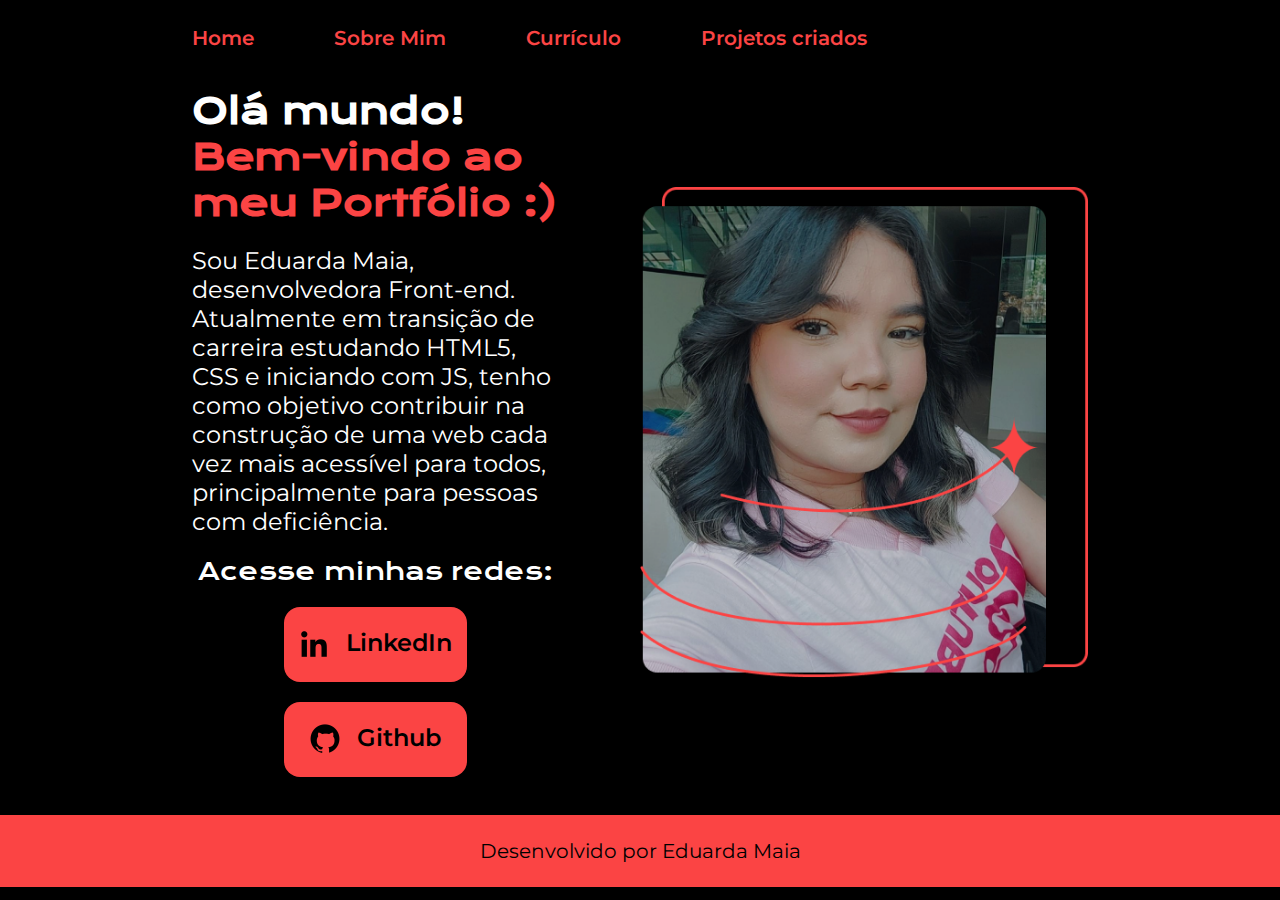
<file: index.html>
<!DOCTYPE html>
<html lang="pt-br">

<head>
    <meta charset="UTF-8">
    <meta name="viewport" content="width=device-width, initial-scale=1.0">
    <title>Meu Portfólio- Eduarda Maia</title>
    <link rel="stylesheet" href="./estilos/style.css">
</head>

<body>
    <header class="cabecalho">
        <nav class="cabecalho__menu">
            <a class="cabecalho__menu__link" href="index.html">Home</a>
            <a class="cabecalho__menu__link" href="sobre_mim.html">Sobre Mim</a>
            <a class="cabecalho__menu__link" href="curriculo.html">Currículo</a>
            <a class="cabecalho__menu__link" href="projetos.html">Projetos criados</a>
            
        </nav>
    </header>
    <main class="apresentacao">       
        <section class="apresentacao__conteudo">
            <h1 class="apresentacao__conteudo__titulo">Olá mundo! <strong class="destaque-title">Bem-vindo ao meu Portfólio &#58;&#41;</strong></h1>        
            <p class="apresentacao__conteudo__texto">Sou Eduarda Maia, desenvolvedora Front-end. Atualmente em transição de carreira estudando HTML5, CSS e iniciando com JS, tenho como objetivo contribuir na construção de uma web cada vez mais acessível para todos, principalmente para pessoas com deficiência.</p>   
            <div class="apresentacao__links">
                <h2 class="apresentacao__links__subtitulo">Acesse minhas redes:</h2>
                <a class="apresentacao__links__botao" href="https://www.linkedin.com/in/eduardafmaia/" target="_blank" rel="external">
                    <img class="apresentacao__links__icone" src="./imagens/linkedin.png" alt="icone-logo-linkedin">
                    LinkedIn</a>
                <a class="apresentacao__links__botao" href="https://github.com/duarmaia" target="_blank" rel="external">
                    <img class="apresentacao__links__icone" src="./imagens/github.png" alt="icone-logo-github">
                    Github</a>
            </div>
        </section>
        <img class="foto-de-perfil" src="./imagens/foto-de-perfil.png" alt="foto-de-perfil">         
    </main>
    <footer class="rodape__site">
        <p>Desenvolvido por Eduarda Maia</p>
    </footer>

</body>

</html>
</file>
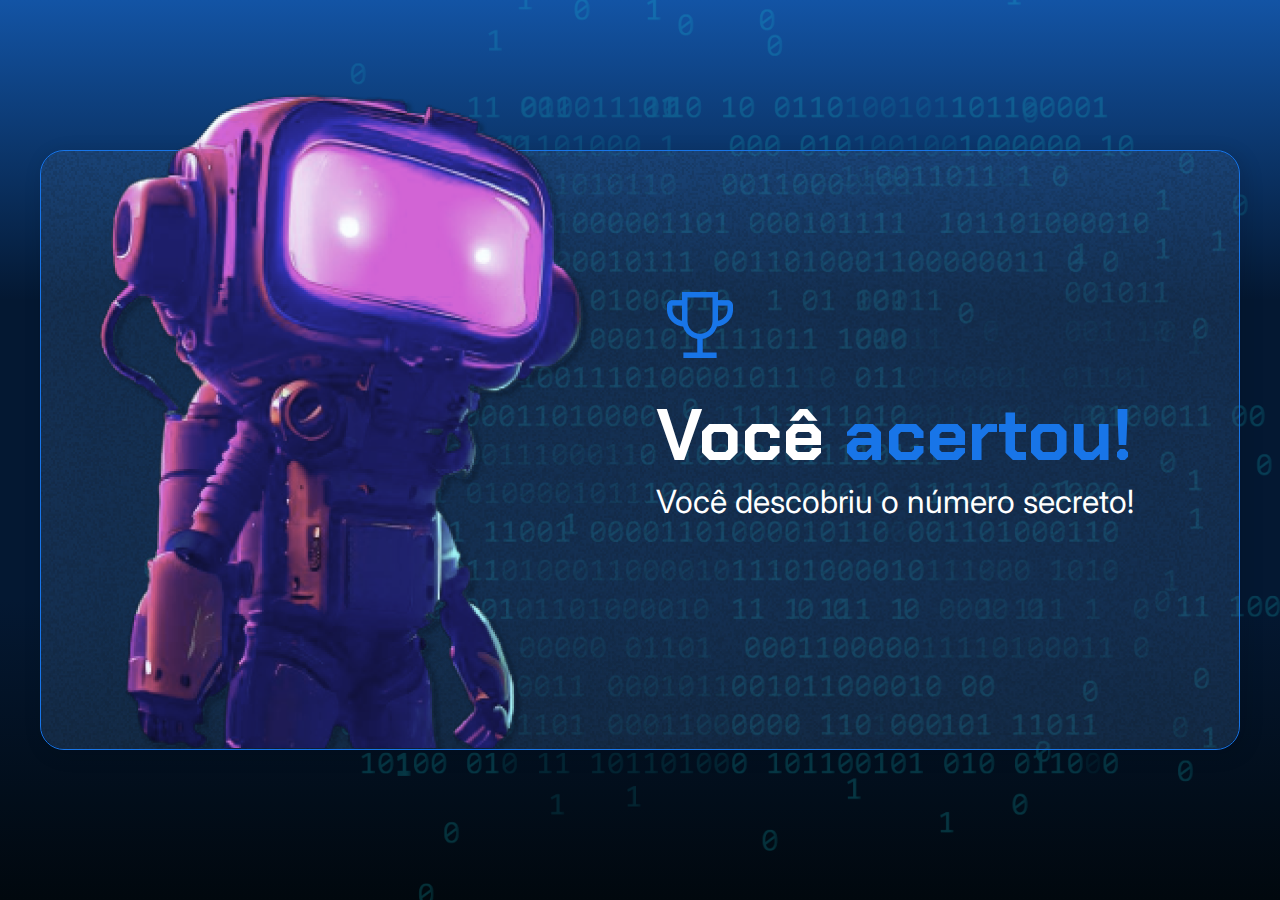
<file: projetos/logica-js-projeto_inicial/index.html>
<!DOCTYPE html>
<html lang="en">

<head>
    <meta charset="UTF-8">
    <meta name="viewport" content="width=device-width, initial-scale=1.0">
    <link rel="preconnect" href="https://fonts.googleapis.com">
    <link rel="preconnect" href="https://fonts.gstatic.com" crossorigin>
    <link href="https://fonts.googleapis.com/css2?family=Chakra+Petch:wght@700&family=Inter:wght@400;700&display=swap"
        rel="stylesheet">
    <link rel="stylesheet" href="style.css">
    <title>JS Game</title>
</head>

<body>
    <div class="container">
        <div class="container__conteudo">
            <img src="./img/robot.png" alt="robô mergulhador" class="container__imagem-robo" />
            <div class="container__informacoes">
                <img src="./img/trophy.png" alt="ícone de um troféu" />
                 <div class="container__texto">
                    <h1>Você <span class="container__texto-azul">acertou!</span></h1>
                    <h2>Você descobriu o número secreto!</h2>
                </div>
            </div>
        </div>
    </div>
    <script src="app.js" defer></script>
</body>

</html>
</file>
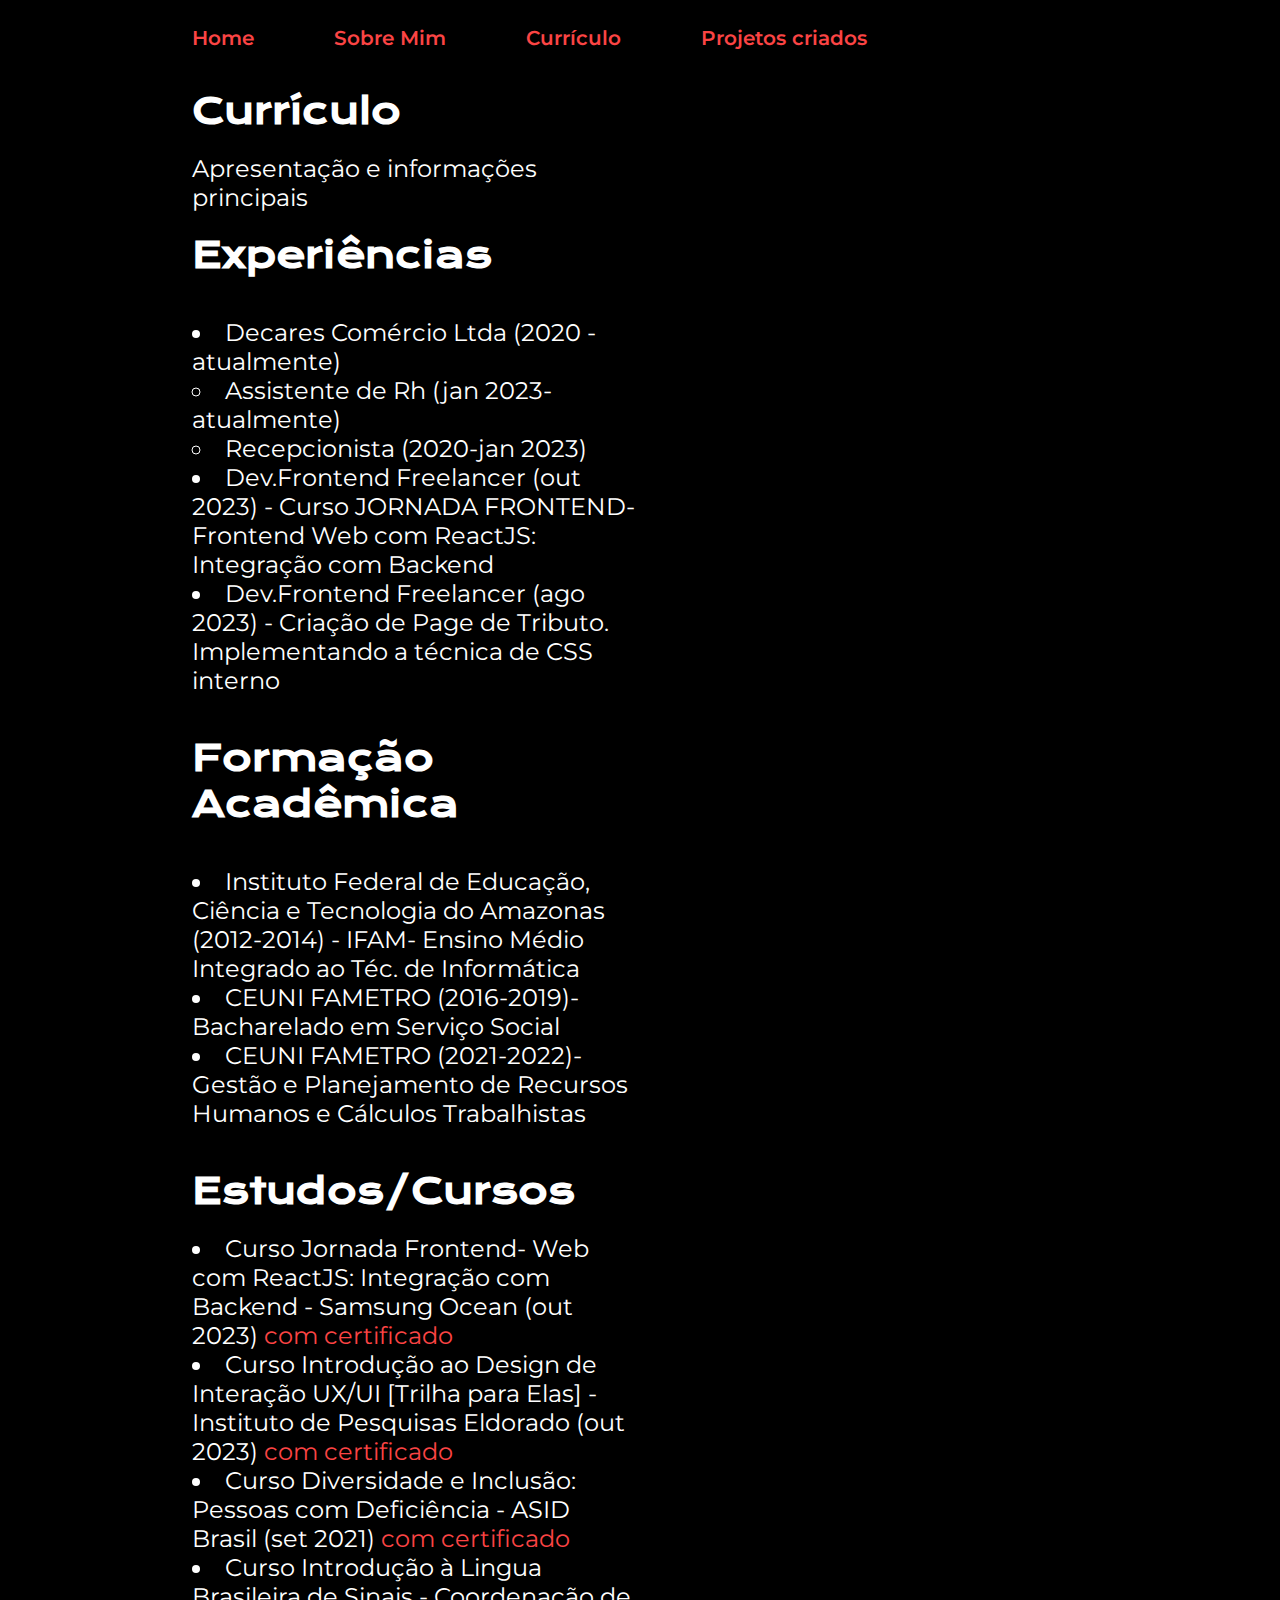
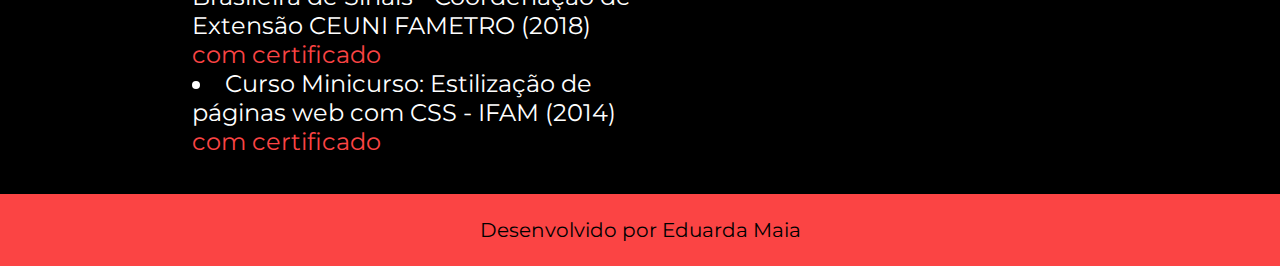
<file: curriculo.html>
<!DOCTYPE html>
<html lang="pt-br">
<head>
    <meta charset="UTF-8">
    <meta name="viewport" content="width=device-width, initial-scale=1.0">
    <title>Curriculo</title>
    <link rel="stylesheet" href="./estilos/style.css">
</head>
<body>
    <header class="cabecalho">
        <nav class="cabecalho__menu">
            <a class="cabecalho__menu__link" href="index.html">Home</a>
            <a class="cabecalho__menu__link" href="sobre_mim.html">Sobre Mim</a>
            <a class="cabecalho__menu__link" href="curriculo.html">Currículo</a>
            <a class="cabecalho__menu__link" href="projetos.html">Projetos criados</a>
            
        </nav>
    </header>
    
    <main class="apresentacao">
        <section class="apresentacao__conteudo">
            <h1 class="apresentacao__conteudo__titulo">Currículo</h1>
            <p class="apresentacao__conteudo__texto">
                Apresentação e informações principais
            </p>
            <h2 class="apresentacao__conteudo__titulo">Experiências</h2>
            <p class="apresentacao__conteudo__texto">
            <ul class="apresentacao__conteudo__texto">
                <li> Decares Comércio Ltda (2020 - atualmente) 
                    <ul>
                        <li>Assistente de Rh (jan 2023- atualmente)</li>
                        <li>Recepcionista (2020-jan 2023)</li>
                    </ul>
                </li>
                <li> Dev.Frontend Freelancer (out 2023) - Curso JORNADA FRONTEND- Frontend Web com ReactJS: Integração com Backend </li>
                <li> Dev.Frontend Freelancer (ago 2023) - Criação de Page de Tributo. Implementando a técnica de CSS interno </li>
            </ul>
            </p>

            <h2 class="apresentacao__conteudo__titulo">Formação Acadêmica</h2>
            <p class="apresentacao__conteudo__texto">
            <ul class="apresentacao__conteudo__texto">
                <li> Instituto Federal de Educação, Ciência e Tecnologia do Amazonas (2012-2014) - IFAM- Ensino Médio Integrado ao Téc. de Informática</li>
                <li>CEUNI FAMETRO (2016-2019)- Bacharelado em Serviço Social</li>
                <li>CEUNI FAMETRO (2021-2022)-Gestão e Planejamento de Recursos Humanos e Cálculos Trabalhistas</li>
            </ul>
            </p>
            <h2 class="apresentacao__conteudo__titulo">Estudos/Cursos</h2>
            <div class="apresentacao__conteudo__texto">
            <ul class="apresentacao__conteudo__texto">
                <li>Curso Jornada Frontend- Web com ReactJS: Integração com Backend - Samsung Ocean (out 2023) <a class="apresentacao__conteudo__texto__cursos" href="linkdocertificado">com certificado</a> </li>
                <li>Curso Introdução ao Design de Interação UX/UI [Trilha para Elas] - Instituto de Pesquisas Eldorado (out 2023) <a class="apresentacao__conteudo__texto__cursos" href="linkdocertificado">com certificado</a> </li>
                <li>Curso Diversidade e Inclusão: Pessoas com Deficiência - ASID Brasil (set 2021) <a class="apresentacao__conteudo__texto__cursos" href="linkdocertificado">com certificado</a> </li>
                <li>Curso Introdução à Lingua Brasileira de Sinais - Coordenação de Extensão CEUNI FAMETRO (2018) <a class="apresentacao__conteudo__texto__cursos" href="linkdocertificado">com certificado</a> </li>
                <li>Curso Minicurso: Estilização de páginas web com CSS - IFAM (2014)<a class="apresentacao__conteudo__texto__cursos" href="linkdocertificado"> com certificado</a> </li>
            </ul>
            </div>    
        </section>
        
    </main> 


    <footer class="rodape__site">
        <p>Desenvolvido por Eduarda Maia</p>
    </footer>
</body>
</html>
</file>
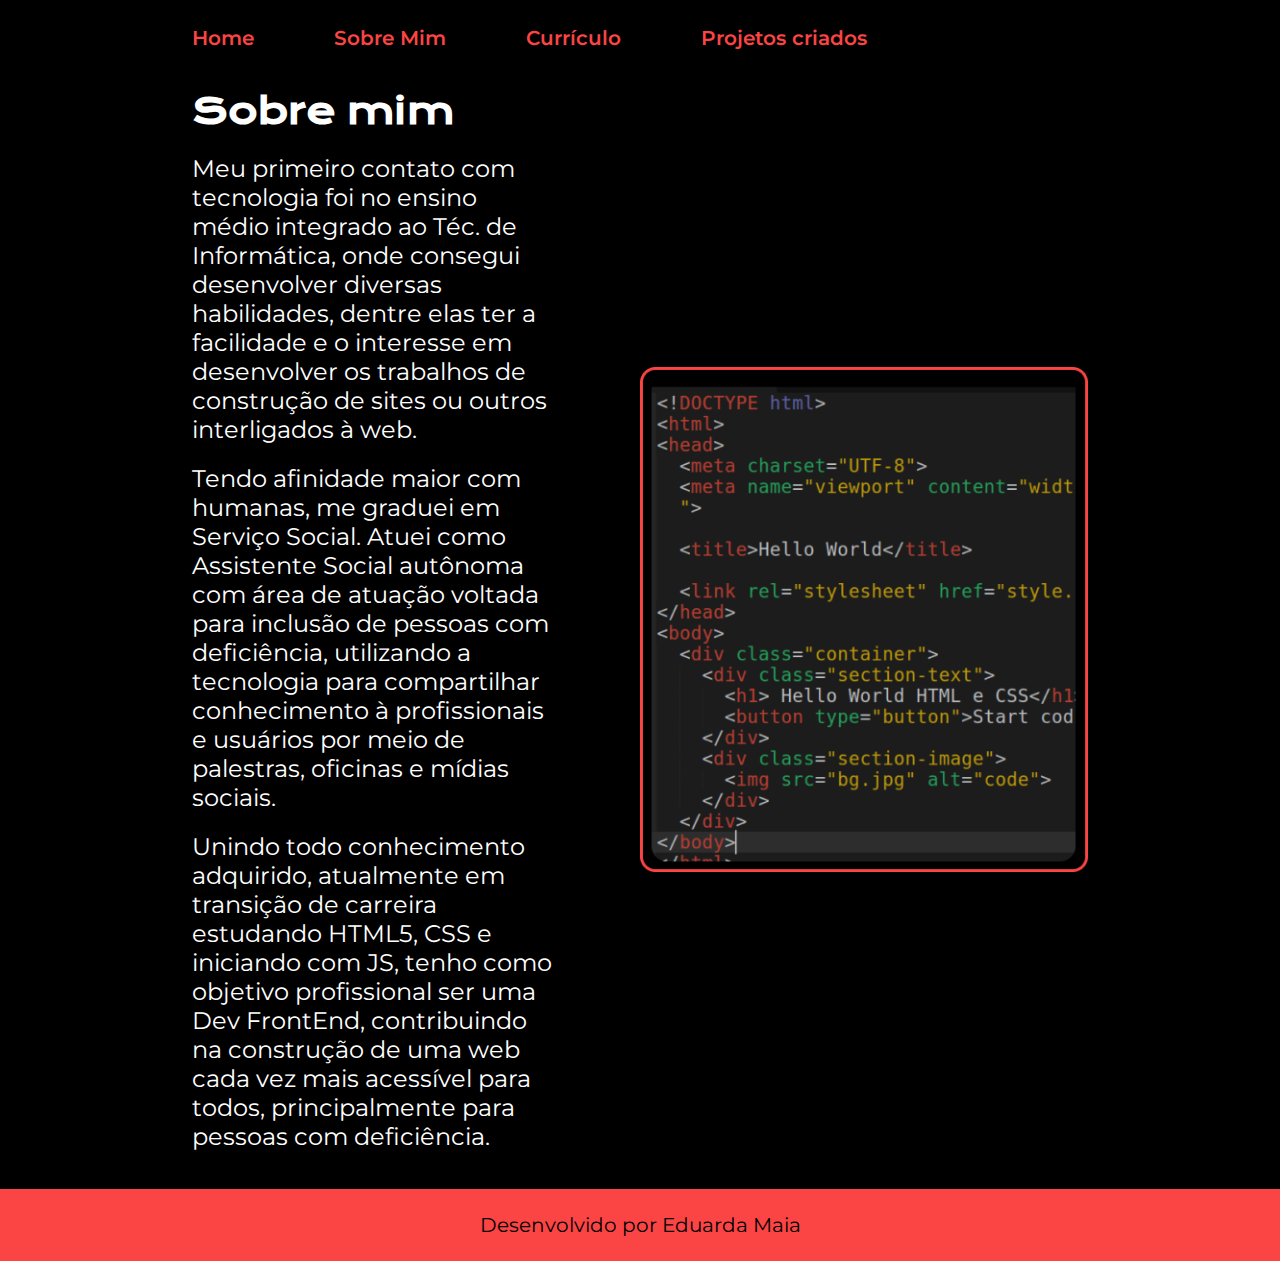
<file: sobre_mim.html>
<!DOCTYPE html>
<html lang="pt-br">
<head>
    <meta charset="UTF-8">
    <meta name="viewport" content="width=device-width, initial-scale=1.0">
    <title>Sobre Mim</title>
    <link rel="stylesheet" href="./estilos/style.css">
</head>
<body>
    <header class="cabecalho">
        <nav class="cabecalho__menu">
            <a class="cabecalho__menu__link" href="index.html">Home</a>
            <a class="cabecalho__menu__link" href="sobre_mim.html">Sobre Mim</a>
            <a class="cabecalho__menu__link" href="curriculo.html">Currículo</a>
            <a class="cabecalho__menu__link" href="projetos.html">Projetos criados</a>
            
        </nav>
    </header>

    <main class="apresentacao">
        <section class="apresentacao__conteudo">
            <h1 class="apresentacao__conteudo__titulo">Sobre mim</h1>
            <p class="apresentacao__conteudo__texto">Meu primeiro contato com tecnologia foi no ensino médio integrado ao Téc. de Informática, onde consegui desenvolver diversas habilidades, dentre elas ter a facilidade e o interesse em desenvolver os trabalhos de construção de sites ou outros interligados à web.</p>
            <p class="apresentacao__conteudo__texto">Tendo afinidade maior com humanas, me graduei em Serviço Social. Atuei como Assistente Social autônoma com área de atuação voltada para inclusão de pessoas com deficiência, utilizando a tecnologia para compartilhar conhecimento à profissionais e usuários por meio de palestras, oficinas e mídias sociais.</p>
            <p class="apresentacao__conteudo__texto">Unindo todo conhecimento adquirido, atualmente em transição de carreira estudando HTML5, CSS e iniciando com JS, tenho como objetivo profissional ser uma Dev FrontEnd, contribuindo na construção de uma web cada vez mais acessível para todos, principalmente para pessoas com deficiência.</p>
        </section>
        <img class="foto-de-perfil" src="./imagens/foto-code-sobre-mim.png" alt="foto-de-perfil"> 
    </main>

    <footer class="rodape__site">
        <p>Desenvolvido por Eduarda Maia</p>
    </footer>
    
</body>
</html>
</file>
<file: estilos/style.css>
@import url('https://fonts.googleapis.com/css2?family=Krona+One&family=Montserrat:wght@400;600&display=swap');

:root {
    --cor-primaria:#000000;
    --cor-secundaria:#ffffff;
    --cor-terciaria: #FB4444;
    --cor-terciaria-hoover-opaca: #fb4444ad;
    --cor-hoover: #ffffff;
   

    --fonte-primaria: 'Krona One', sans-serif;
    --fonte-secundaria: 'Montserrat', sans-serif;
}

* {
    margin: 0;
    padding: 0;
}

body {
    font-size: 16px;
    box-sizing: border-box;
    background-color: var(--cor-primaria);  
    color: var(--cor-secundaria);  

}

.cabecalho{
    padding: 2% 0% 0% 15%;
}

.cabecalho__menu {
    display: flex;
    gap: 80px;
    

}

.cabecalho__menu__link {
    font-family: var(--fonte-secundaria);
    font-size: 1.25rem;
    font-weight: 600;
    color:var(--cor-terciaria);
    text-decoration: none;
}

.foto-de-perfil{
    width: 50%;
    

}

.apresentacao {
    padding: 3% 15%;
    display: flex;
    align-items: center;
    gap: 82px;
   
}

.apresentacao__conteudo {
    width: 50%;
    display: flex;
    flex-direction: column;
    gap: 20px;
}

.apresentacao__conteudo__titulo {
    font-size: 2.25rem;
    font-family: var(--fonte-primaria);
}

.destaque-title {
    color:var(--cor-terciaria);
}

.apresentacao__conteudo__texto {
    font-size: 1.5rem;
    font-family: var(--fonte-secundaria);
    gap: 20px;
    list-style-position: inside; 
}

.apresentacao__links {
    display: flex;
    flex-direction: column;
    justify-content: space-between;
    align-items: center;
    gap: 20px;
}

.apresentacao__links__subtitulo {
    font-family: var(--fonte-primaria);
    font-weight: 400;
    font-size: 1.5rem;
}

.apresentacao__links__botao {
    display: flex;
    justify-content: center;
    gap: 16px;
    background-color: var(--cor-terciaria);
    color: var(--cor-primaria);
    width: 50%;
    text-align: center;
    border-radius: 16px;   
    padding: 21.5px 0;
    text-decoration: none;
    font-family: var(--fonte-secundaria);
    font-size: 1.5rem;
    font-weight: 600;
}

.apresentacao__links__icone {
    width: 32px;
    height: 32px;
}

.rodape__site {
    padding: 24px;
    background-color: var(--cor-terciaria);
    color: var(--cor-primaria);
    text-align: center;
    font-family: var(--fonte-secundaria);
    font-size: 1.25rem;
    font-weight: 400;
}

.apresentacao__conteudo__texto__cursos {
    text-decoration: none;
    color:var(--cor-terciaria);
    
}

.imagem-projeto {
    height: 60%;
    
}

@media (max-width: 1200px) {
    .cabecalho {
        padding: 10%;        
    }
    .cabecalho__menu {
        justify-content: center;
       
    }
    
    .apresentacao {
        flex-direction: column-reverse;
        padding: 6% ;
    }

    .apresentacao__conteudo {
        width: auto;
    }
    
}
</file>
<file: projetos/logica-js-projeto_inicial/style.css>
* {
    box-sizing: border-box;
    margin: 0;
    padding: 0;
    color: white;
}

body {
    background: linear-gradient(#1354A5 0%, #041832 33.33%, #041832 66.67%, #01080E 100%);
    height: 100vh;
    display: flex;
    align-items: center;
    justify-content: center;
}


body::before {
    background-image: url("img/code.png");
    background-repeat: no-repeat;
    background-position: right;
    content: "";
    display: block;
    position: absolute;
    width: 100%;
    height: 100%;
    opacity: 0.4;
}

.container {
    width: 1200px;
    height: 600px;
    display: flex;
    align-items: center;
    justify-content: space-between;
    border-radius: 24px;
    border: 1px solid #1875E8;
    box-shadow: 4px 4px 20px 0px rgba(1, 8, 14, 0.15);
    background-image: url("img/Ruido.png");
    background-size: 100% 100%;
    position: relative;
}

.container__conteudo {
    display: flex;
    align-items: center;
    position: absolute;
    bottom: 0;
}

.container__informacoes {
    flex: 1;
    padding: 20px;
}

.container__botao {
    border-radius: 16px;
    background: #1875E8;
    padding: 16px 24px;
    width: 100%;
    font-size: 24px;
    font-weight: 700;
    border: none;
    margin-top: 16px;
}

.container__texto {
    margin: 16px 0 16px 0;
}

.container__texto-azul {
    color: #1875E8;
}

h1 {
    font-family: 'Chakra Petch', sans-serif;
    font-size: 72px;
}

h2,
p,
button {
    font-family: 'Inter', sans-serif;
}

h2 {
    font-size: 32px;
    font-weight: 400;
}
</file>
